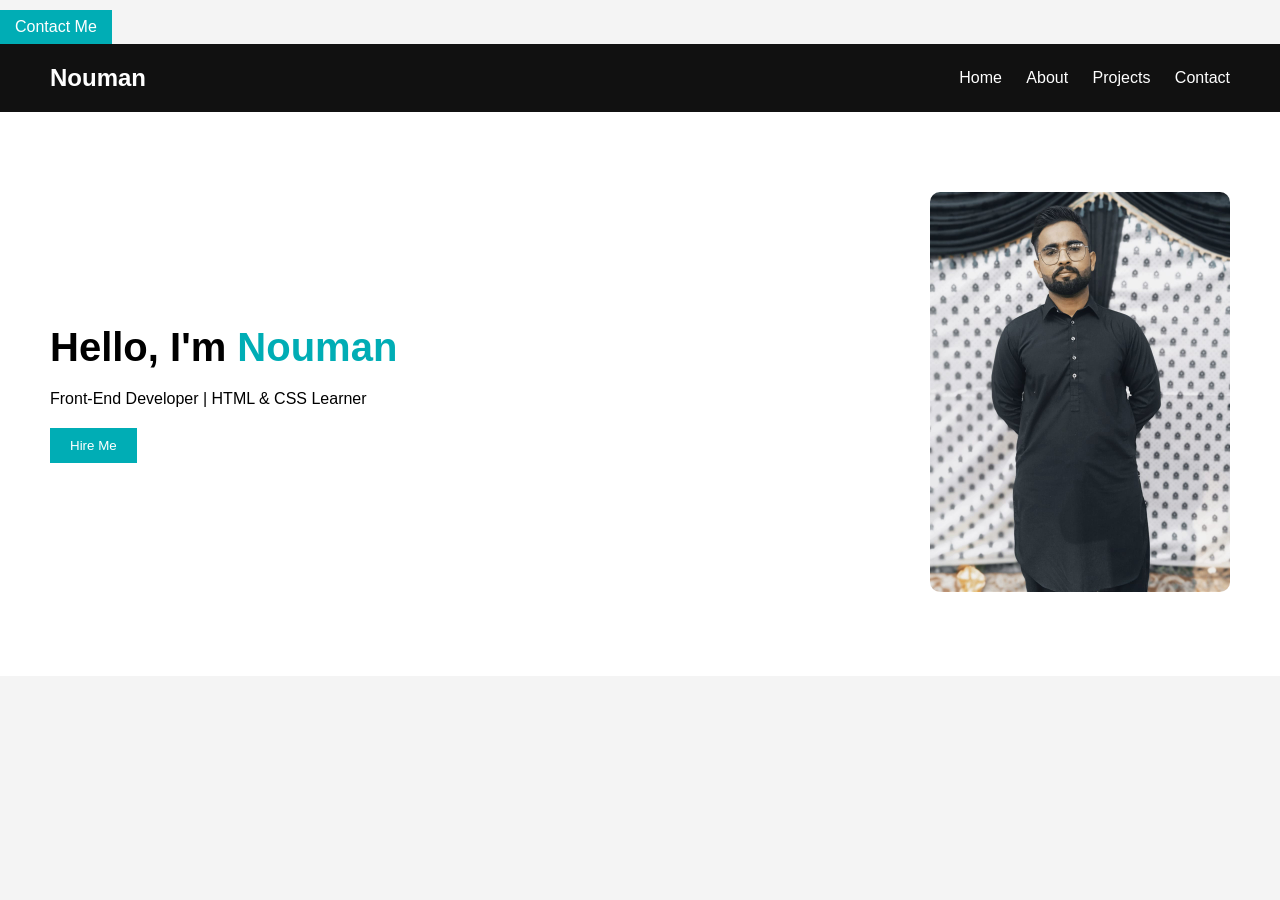
<file: index.html>
<!DOCTYPE html>
<html lang="en">
<head>
    <meta charset="UTF-8">
    <title>Nouman Naseer Portfolio</title>
    <link rel="stylesheet" href="style.css">
    <a href="contact.html" class="btn">Contact Me</a>
</head>
<body>

  
    <header>
        <div class="logo">Nouman</div>
        <nav>
    <a href="index.html">Home</a>
    <a href="about.html">About</a>
    <a href="projects.html">Projects</a>
    <a href="contact.html">Contact</a>
</nav>
    </header>

   
    <section id="home" class="hero">
        <div class="hero-text">
            <h1>Hello, I'm <span>Nouman</span></h1>
            <p>Front-End Developer | HTML & CSS Learner</p>
            <button>Hire Me</button>
        </div>
        <div class="hero-image">
            <img src="profile.jpg.jpg" alt="Profile Picture">
        </div>
    </section>

   
  

</body>
</html>
</file>
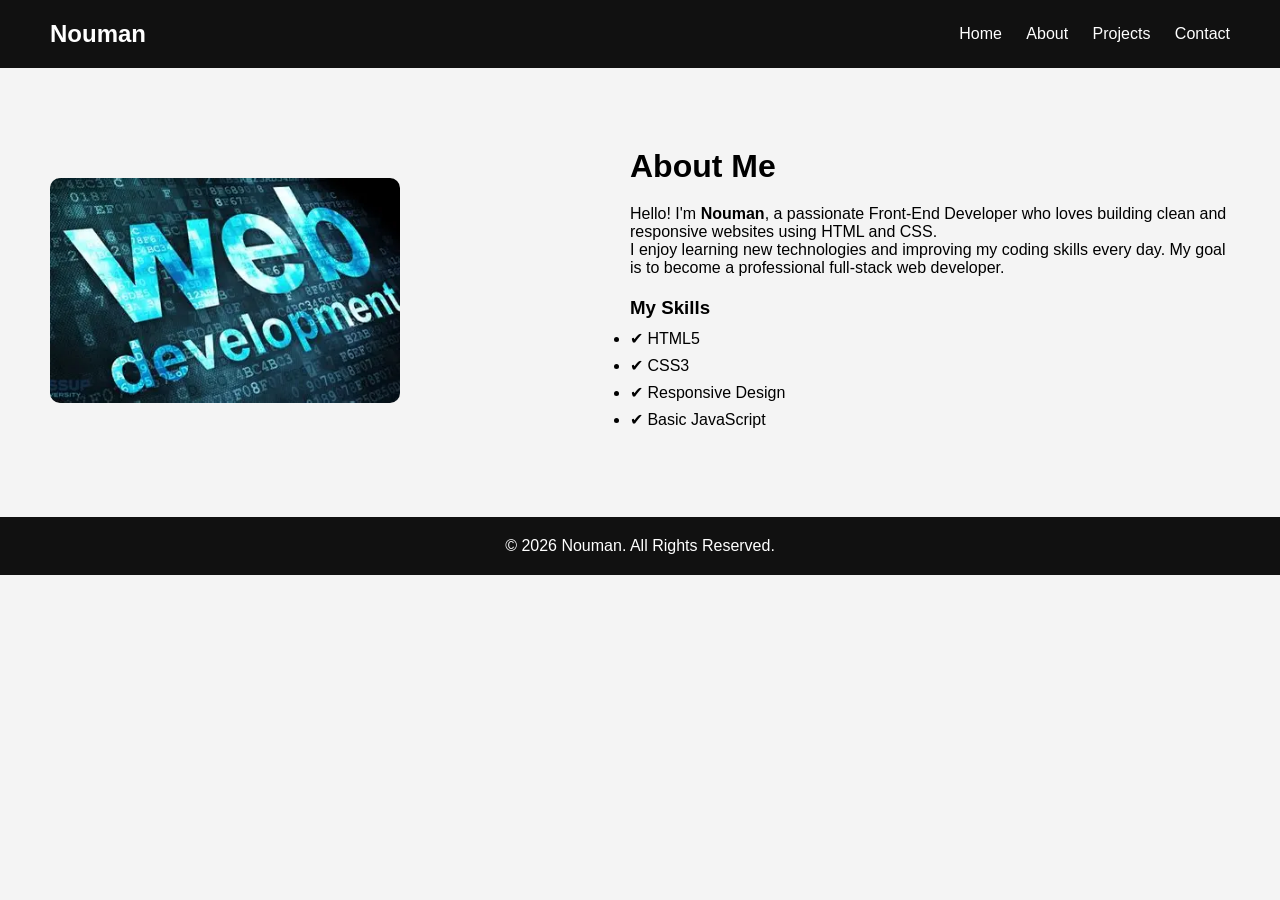
<file: about.html>
<!DOCTYPE html>
<html>
<head>
    <title>About - Nouman</title>
    <link rel="stylesheet" href="style.css">
</head>
<body>

<header>
    <div class="logo">Nouman</div>
    <nav>
        <a href="index.html">Home</a>
        <a href="about.html">About</a>
        <a href="projects.html">Projects</a>
        <a href="contact.html">Contact</a>
    </nav>
</header>

<section class="about-page">
    <div class="about-container">
        
        <div class="about-image">
            <img src="work.jpg.jpg" alt="Working Image">
        </div>

        <div class="about-text">
            <h2>About Me</h2>
            <p>
                Hello! I'm <strong>Nouman</strong>, a passionate Front-End Developer 
                who loves building clean and responsive websites using 
                HTML and CSS.
            </p>

            <p>
                I enjoy learning new technologies and improving my coding 
                skills every day. My goal is to become a professional 
                full-stack web developer.
            </p>

            <h3>My Skills</h3>
            <ul>
                <li>✔ HTML5</li>
                <li>✔ CSS3</li>
                <li>✔ Responsive Design</li>
                <li>✔ Basic JavaScript</li>
            </ul>
        </div>

    </div>
</section>

<footer>
    <p>© 2026 Nouman. All Rights Reserved.</p>
</footer>

</body>
</html>
</file>
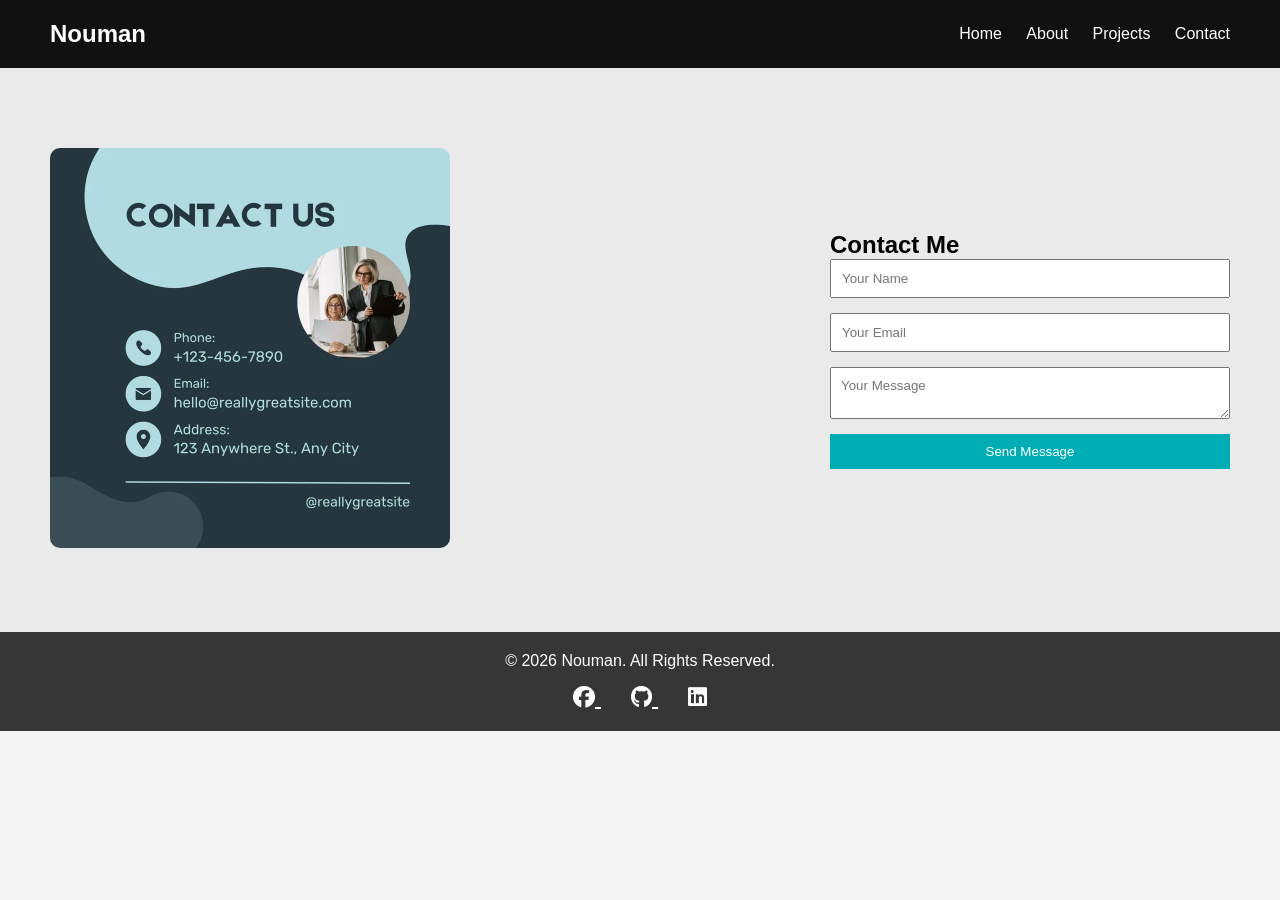
<file: contact.html>
<!DOCTYPE html>
<html>
<head>
    <title>Contact - Nouman</title>
    <link rel="stylesheet" href="style.css">
    <link rel="stylesheet" href="https://cdnjs.cloudflare.com/ajax/libs/font-awesome/6.5.1/css/all.min.css">
</head>
<body>

<header>
    <div class="logo">Nouman</div>
    <nav>
        <a href="index.html">Home</a>
        <a href="about.html">About</a>
        <a href="projects.html">Projects</a>
        <a href="contact.html">Contact</a>
    </nav>
</header>

<section class="contact-page">
    <div class="contact-container">

        <div class="contact-image">
            <img src="contact.jpg.jpg" alt="Contact Image">
        </div>

        <div class="contact-form">
            <h2>Contact Me</h2>

            <form>
                <input type="text" placeholder="Your Name">
                <input type="email" placeholder="Your Email">
                <textarea placeholder="Your Message"></textarea>
                <button type="submit">Send Message</button>
            </form>

        </div>

    </div>
</section>

<footer class="footer">
    <p>© 2026 Nouman. All Rights Reserved.</p>

    <div class="social-links">
        <a href="https://facebook.com/" target="_blank">
            <i class="fab fa-facebook"></i>
        </a>

        <a href="https://github.com/" target="_blank">
            <i class="fab fa-github"></i>
        </a>

        <a href="https://linkedin.com/" target="_blank">
            <i class="fab fa-linkedin"></i>
        </a>
    </div>
</footer>

</body>
</html>
</file>
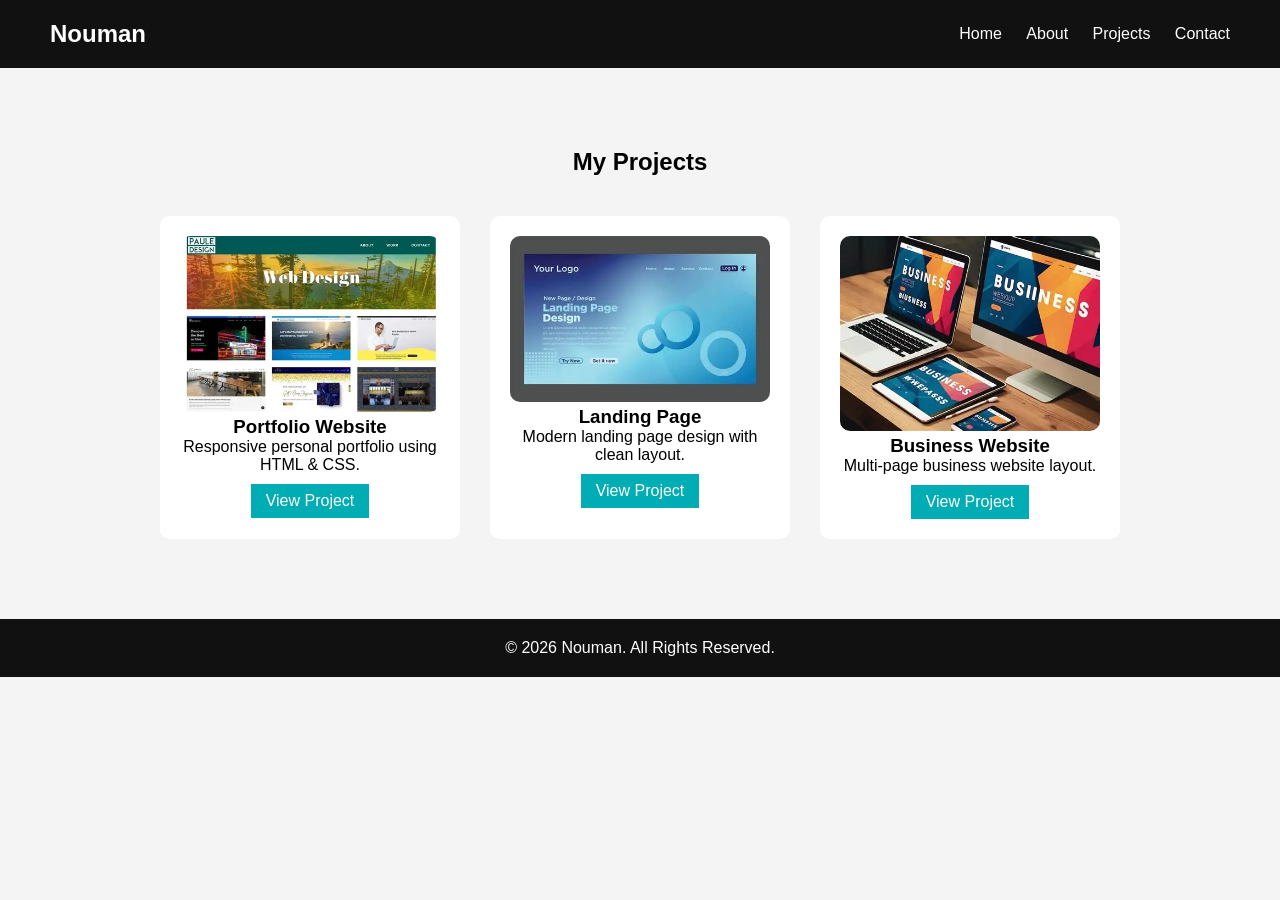
<file: projects.html>
<!DOCTYPE html>
<html>
<head>
    <title>Projects - Nouman</title>
    <link rel="stylesheet" href="style.css">
</head>
<body>

<header>
    <div class="logo">Nouman</div>
    <nav>
        <a href="index.html">Home</a>
        <a href="about.html">About</a>
        <a href="projects.html">Projects</a>
        <a href="contact.html">Contact</a>
    </nav>
</header>

<section class="projects-page">
    <h2>My Projects</h2>

    <div class="projects-container">

        <div class="project-card">
            <img src="project1.jpg.jpg" alt="Project 1">
            <h3>Portfolio Website</h3>
            <p>Responsive personal portfolio using HTML & CSS.</p>
            <a href="#" class="btn">View Project</a>
        </div>

        <div class="project-card">
            <img src="project2.jpg.jpg" alt="Project 2">
            <h3>Landing Page</h3>
            <p>Modern landing page design with clean layout.</p>
            <a href="#" class="btn">View Project</a>
        </div>

        <div class="project-card">
            <img src="project3.jpg.jpg" alt="Project 3">
            <h3>Business Website</h3>
            <p>Multi-page business website layout.</p>
            <a href="#" class="btn">View Project</a>
        </div>

    </div>
</section>

<footer>
    <p>© 2026 Nouman. All Rights Reserved.</p>
</footer>

</body>
</html>
</file>
<file: style.css>
* {
    margin: 0;
    padding: 0;
    box-sizing: border-box;
    font-family: Arial, sans-serif;
}

body {
    background: #f4f4f4;
}


header {
    display: flex;
    justify-content: space-between;
    align-items: center;
    padding: 20px 50px;
    background: #111;
    color: white;
}

.logo {
    font-size: 24px;
    font-weight: bold;
}

nav a {
    color: white;
    text-decoration: none;
    margin-left: 20px;
}

nav a:hover {
    color: #00adb5;
}


.hero {
    display: flex;
    justify-content: space-between;
    align-items: center;
    padding: 80px 50px;
    background: white;
}

.hero-text h1 {
    font-size: 40px;
}

.hero-text span {
    color: #00adb5;
}

.hero-text p {
    margin: 20px 0;
}

.hero-text button {
    padding: 10px 20px;
    border: none;
    background: #00adb5;
    color: white;
    cursor: pointer;
}

.hero-text button:hover {
    background: #007b80;
}

.hero-image img {
    width: 300px;
    border-radius: 10px;
}


.about-page {
    padding: 80px 50px;
    background: #f4f4f4;
}

.about-container {
    display: flex;
    align-items: center;
    justify-content: space-between;
    gap: 50px;
}

.about-image img {
    width: 350px;
    border-radius: 10px;
}

.about-text {
    max-width: 600px;
}

.about-text h2 {
    font-size: 32px;
    margin-bottom: 20px;
}

.about-text h3 {
    margin-top: 20px;
}

.about-text ul {
    margin-top: 10px;
}

.about-text ul li {
    margin-bottom: 8px;
}


.projects {
    padding: 60px 50px;
    text-align: center;
    background: white;
}

.project-container {
    display: flex;
    justify-content: center;
    gap: 20px;
    margin-top: 30px;
}

.project-box {
    background: #f4f4f4;
    padding: 20px;
    width: 250px;
    border-radius: 8px;
    transition: 0.3s;
}

.project-box:hover {
    background: #00adb5;
    color: white;
}

/* Contact */
.contact {
    padding: 60px 50px;
    text-align: center;
    background: #eaeaea;
}

/* Footer */
footer {
    text-align: center;
    padding: 20px;
    background: #111;
    color: white;
}
.btn {
    display: inline-block;
    padding: 10px 20px;
    background: #00adb5;
    color: white;
    text-decoration: none;
}
/* Projects Page */
.projects-page {
    padding: 80px 50px;
    text-align: center;
    background: #f4f4f4;
}

.projects-container {
    display: flex;
    justify-content: center;
    gap: 30px;
    margin-top: 40px;
}

.project-card {
    background: white;
    width: 300px;
    padding: 20px;
    border-radius: 10px;
    transition: 0.3s;
}

.project-card img {
    width: 100%;
    border-radius: 10px;
}

.project-card:hover {
    transform: translateY(-10px);
}

.btn {
    display: inline-block;
    margin-top: 10px;
    padding: 8px 15px;
    background: #00adb5;
    color: white;
    text-decoration: none;
}

/* Contact Page */
.contact-page {
    padding: 80px 50px;
    background: #eaeaea;
}

.contact-container {
    display: flex;
    justify-content: space-between;
    align-items: center;
    gap: 50px;
}

.contact-image img {
    width: 400px;
    border-radius: 10px;
}

.contact-form {
    width: 400px;
}

.contact-form form {
    display: flex;
    flex-direction: column;
}

.contact-form input,
.contact-form textarea {
    margin-bottom: 15px;
    padding: 10px;
}

.contact-form button {
    padding: 10px;
    background: #00adb5;
    color: white;
    border: none;
    cursor: pointer;
}

.contact-form button:hover {
    background: #007b80;
}
/* Footer */
.footer {
    text-align: center;
    padding: 20px;
    background: #373636;
    color: white;
}

.social-links {
    margin-top: 15px;
}

.social-links a {
    color: white;
    font-size: 22px;
    margin: 0 15px;
    transition: 0.3s;
}

.social-links a:hover {
    color: #00adb5;
    transform: scale(1.2);
}
</file>
